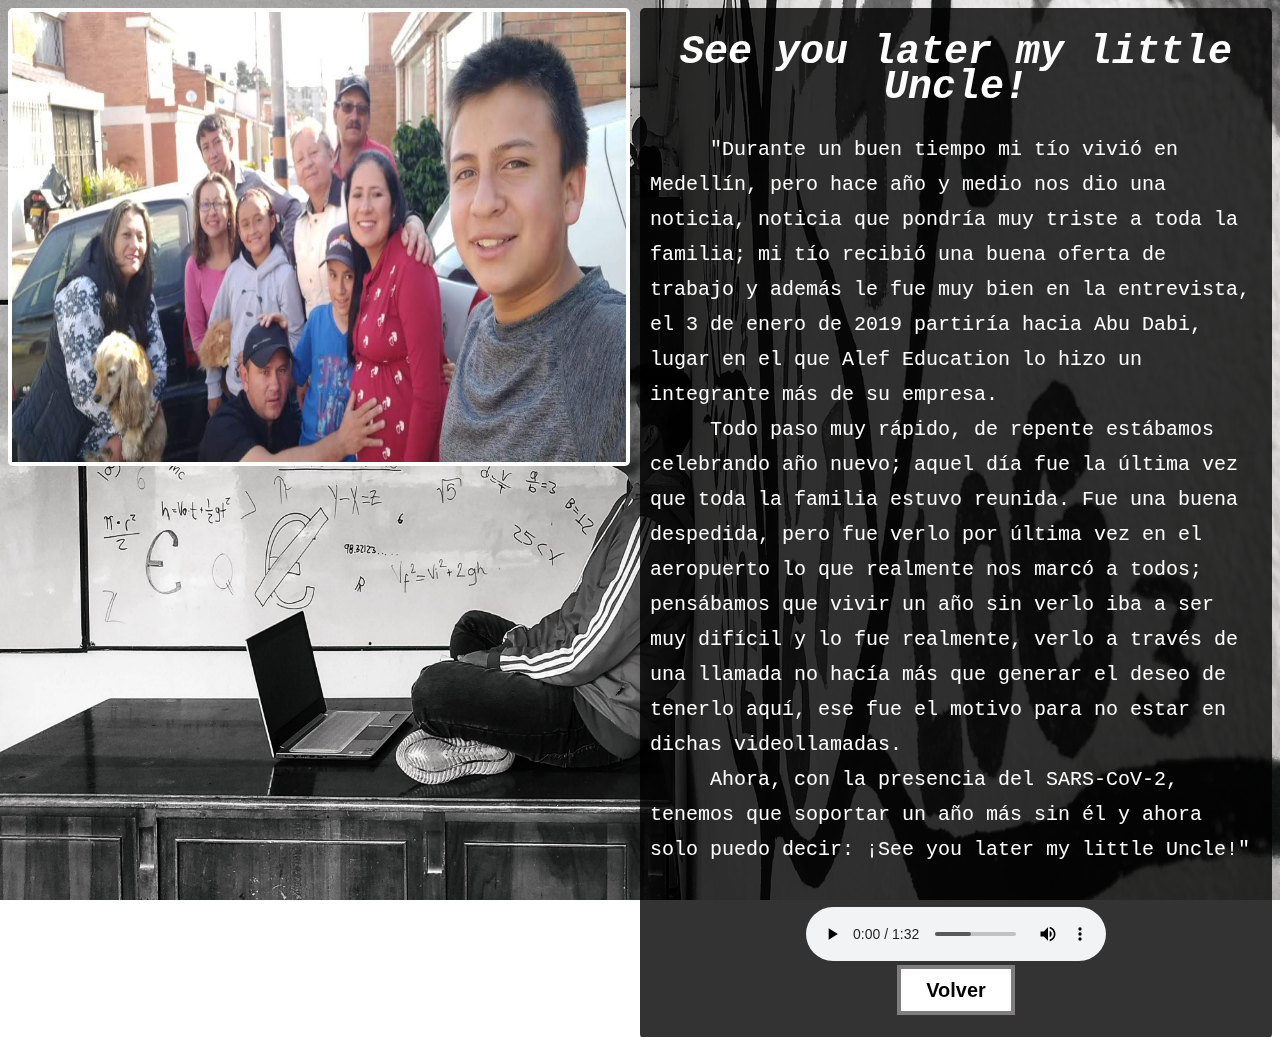
<file: 7.html>
<!DOCTYPE html>
<html lang="en">
<head>
  <meta charset="UTF-8">
  <meta name="viewport" content="width=device-width, initial-scale=1.0">
  <meta http-equiv="X-UA-Compatible" content="ie=edge">
  <title>Imagen 7</title>
  <link rel="stylesheet" href="7.css">
</head>
<body class="imagenesPage">
  <img src="IMG/YO.jpg" alt="" width="100%" height="100%" class="bga">
  <div class="containerImages">
    <div class="imageComplete">
      <img src="IMG/8.jpg" alt="" class="imagenComplete">
    </div>
    <div class="text">
      <div class="texto">
        <center><h1><i>See you later my little Uncle!</i></h1></center>
        <p>
        &nbsp&nbsp&nbsp&nbsp "Durante un buen tiempo mi tío vivió en Medellín, pero hace año y medio nos dio una noticia, noticia que pondría muy triste a toda la familia; mi tío recibió una buena oferta de trabajo y además le fue muy bien en la entrevista, el 3 de enero de 2019 partiría hacia Abu Dabi, lugar en el que Alef Education lo hizo un integrante más de su empresa.<br>
        &nbsp&nbsp&nbsp&nbsp Todo paso muy rápido, de repente estábamos celebrando año nuevo; aquel día fue la última vez que toda la familia estuvo reunida. Fue una buena despedida, pero fue verlo por última vez en el aeropuerto lo que realmente nos marcó a todos; pensábamos que vivir un año sin verlo iba a ser muy difícil y lo fue realmente, verlo a través de una llamada no hacía más que generar el deseo de tenerlo aquí, ese fue el motivo para no estar en dichas videollamadas.
        <br>&nbsp&nbsp&nbsp&nbsp Ahora, con la presencia del SARS-CoV-2, tenemos que soportar un año más sin él y ahora solo puedo decir: ¡See you later my little Uncle!"
        </p>
        <div class="buttonImage">
          <center><audio src="7.wav" controls class="audio"></audio><br><a  href="index.html" class="button">Volver</a></center>
        </div>
      </div>
    </div>
  </div>
</body>
</html>
</file>
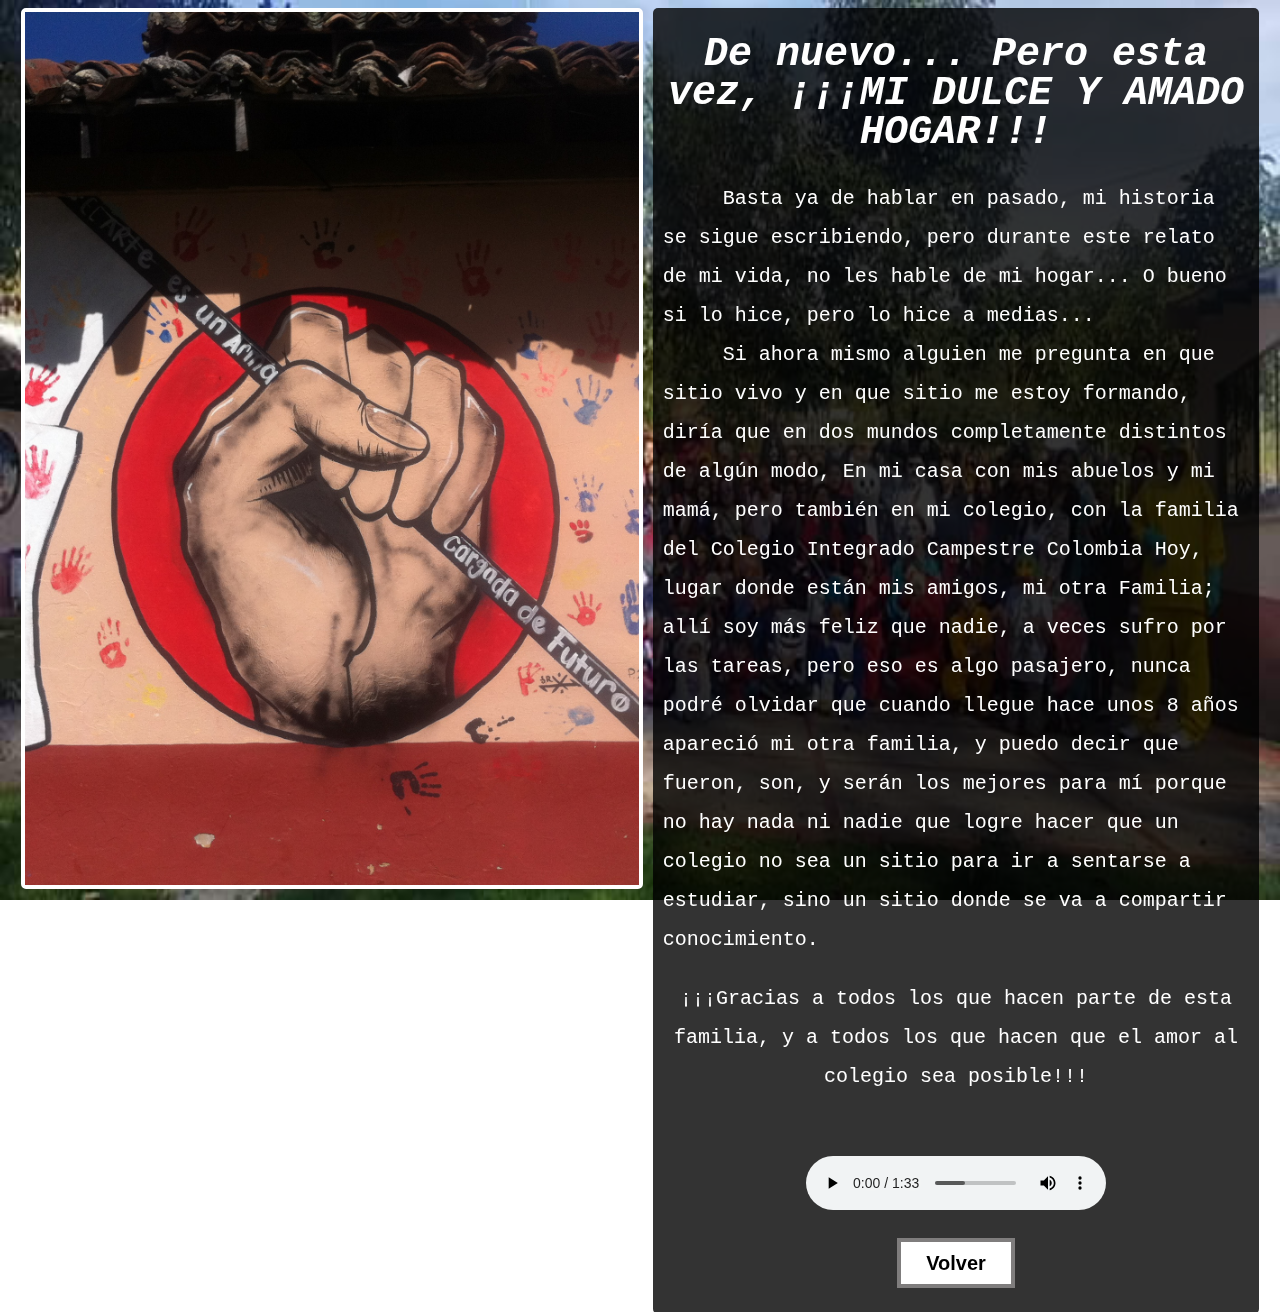
<file: JS.html>
<!DOCTYPE html>
<html lang="en">
<head>
  <meta charset="UTF-8">
  <meta name="viewport" content="width=device-width, initial-scale=1.0">
  <meta http-equiv="X-UA-Compatible" content="ie=edge">
  <title>Imagen 8</title>
  <link rel="stylesheet" href="images.css">
</head>
<body class="imagenesPage">
  <img src="IMG/7.jpg" alt="" width="100%" height="100%" class="bga">
  <div class="containerImages">
    <div class="imageComplete">
      <img src="IMG/90.jpg" alt="" class="imagenComplete">
    </div>
    <div class="text">
      <div class="texto">
        <center><h1><i>De nuevo... Pero esta vez, ¡¡¡MI DULCE Y AMADO HOGAR!!!</i></h1></center>
        <p>&nbsp&nbsp&nbsp&nbsp Basta ya de hablar en pasado, mi historia se sigue escribiendo, pero durante este relato de mi vida, no les hable de mi hogar... O bueno si lo hice, pero lo hice a medias...<br>
        &nbsp&nbsp&nbsp&nbsp Si ahora mismo alguien me pregunta en que sitio vivo y en que sitio me estoy formando, diría que en dos mundos completamente distintos de algún modo, En mi casa con mis abuelos y mi mamá, pero también en mi colegio, con la familia del Colegio Integrado Campestre Colombia Hoy, lugar donde están mis amigos, mi otra Familia; allí soy más feliz que nadie, a veces sufro por las tareas, pero eso es algo pasajero, nunca podré olvidar que cuando llegue hace unos 8 años apareció mi otra familia, y puedo decir que fueron, son, y serán los mejores para mí porque no hay nada ni nadie que logre hacer que un colegio no sea un sitio para ir a sentarse a estudiar, sino un sitio donde se va a compartir conocimiento.<br>
        <center>¡¡¡Gracias a todos los que hacen parte de esta familia, y a todos los que hacen que el amor al colegio sea posible!!! </center>
        </p>
        <div class="buttonImage">
          <center><audio src="8.wav" controls class="audio"></audio><br><a  href="index.html" class="button">Volver</a></center>
        </div>
      </div>
    </div>
  </div>
</body>
</html>
</file>
<file: 7.css>
.imageComplete {
  width: 48%;
  height: 50%;
  float: left;
  border: 4px white solid;
  border-radius: 5px;
  position: fixed;
}
.imagenComplete {
  width: 100%;
  height: 100%;
  position: absolute;
}
.text {
  width: 50%;
  background-color: rgba(0,0,0,0.8);
  float: right;
  color: white;
  font-family: monospace;
  font-size: 20px;
  font-style: cursive;
  font-weight: normal;
  text-decoration: none;
  justify-content: right;
  margin-left: 1%;
  line-height: 35px;
  border-radius: 5px;
  z-index: 1;
}
.texto {
  margin: 10px;
}
.bga {
  z-index: -1;
  position: fixed;
  margin: 0;
  left: 0;
  top: 0;
}
.button {
  color: black;
  font-weight: bold;
  font-family: sans-serif;
  text-decoration: none;
  border: 4px #7F7D7D solid;
  padding-top: 10px;
  padding-bottom: 10px;
  padding-left: 25px;
  padding-right: 25px;
  text-align: center;
  background-color: #FFF;
}
.button:hover {
  color: white;
  font-weight: bold;
  font-family: sans-serif;
  text-decoration: none;
  border: 4px white solid;
  padding-top: 10px;
  padding-bottom: 10px;
  padding-left: 25px;
  padding-right: 25px;
  text-align: center;
  background-color: rgba(0,0,0,0.8);
  transition: 0.8s;
}
.buttonImage {
  margin: 1%;
  padding: 20px;
}
</file>
<file: images.css>
.bga {
  z-index: -1;
  position: fixed;
  margin: 0;
  left: 0;
  top: 0;
}

@media screen and (min-width:80px) {
  .imageComplete {
    width: 98%;
    height: 350px;
    float: left;
    border: 4px white solid;
    border-radius: 5px;
    object-fit: cover;
    margin-left: 1%;
    margin-right: 1%;
    margin-bottom: 1%;
  }
  .imagenComplete {
    width: 100%;
    height: 100%;
    object-fit: cover;
  }
  .text {
    width: 100%;
    background-color: rgba(0,0,0,0.8);
    float: right;
    color: white;
    font-family: monospace;
    font-size: 20px;
    font-style: cursive;
    font-weight: normal;
    text-decoration: none;
    justify-content: right;
    margin-left: 1%;
    line-height: 39px;
    border-radius: 5px;
    z-index: 1;
  }
}

@media screen and (min-width:768px) {
  .imageComplete {
    width: 98%;
    height: 550px;
    float: left;
    border: 4px white solid;
    border-radius: 5px;
    object-fit: cover;
    margin-left: 1%;
    margin-right: 1%;
    margin-bottom: 1%;
  }
  .imagenComplete {
    width: 100%;
    height: 100%;
    object-fit: cover;
  }
  .text {
    width: 100%;
    background-color: rgba(0,0,0,0.8);
    float: right;
    color: white;
    font-family: monospace;
    font-size: 20px;
    font-style: cursive;
    font-weight: normal;
    text-decoration: none;
    justify-content: right;
    margin-left: 1%;
    line-height: 39px;
    border-radius: 5px;
    z-index: 1;
  }
}

@media screen and (min-width:1024px) {
  .imageComplete {
    width: 48%;
    height: 97%;
    float: left;
    border: 4px white solid;
    border-radius: 5px;
    object-fit: cover;
    margin-left: 1%;
    margin-right: 1%;
    margin-bottom: 1%;
    position: fixed;
    margin-bottom: 3%;
  }
  .imagenComplete {
    width: 100%;
    height: 100%;
    object-fit: cover;
  }
  .text {
    width: 48%;
    background-color: rgba(0,0,0,0.8);
    float: right;
    color: white;
    font-family: monospace;
    font-size: 20px;
    font-style: cursive;
    font-weight: normal;
    text-decoration: none;
    justify-content: right;
    margin-left: 1%;
    margin-right: 1%;
    line-height: 39px;
    border-radius: 5px;
    z-index: 1;
  }
}

.texto {
  margin: 10px;
}
.button {
  color: black;
  font-weight: bold;
  font-family: sans-serif;
  text-decoration: none;
  border: 4px #7F7D7D solid;
  padding-top: 10px;
  padding-bottom: 10px;
  padding-left: 25px;
  padding-right: 25px;
  text-align: center;
  background-color: #FFF;
}
.button:hover {
  color: white;
  font-weight: bold;
  font-family: sans-serif;
  text-decoration: none;
  border: 4px white solid;
  padding-top: 10px;
  padding-bottom: 10px;
  padding-left: 25px;
  padding-right: 25px;
  text-align: center;
  background-color: rgba(0,0,0,0.8);
  transition: 0.8s;
}
.buttonImage {
  margin: 1%;
  padding: 20px;
}
.audio {
  padding: 20px;
  margin: 0;
}
</file>
